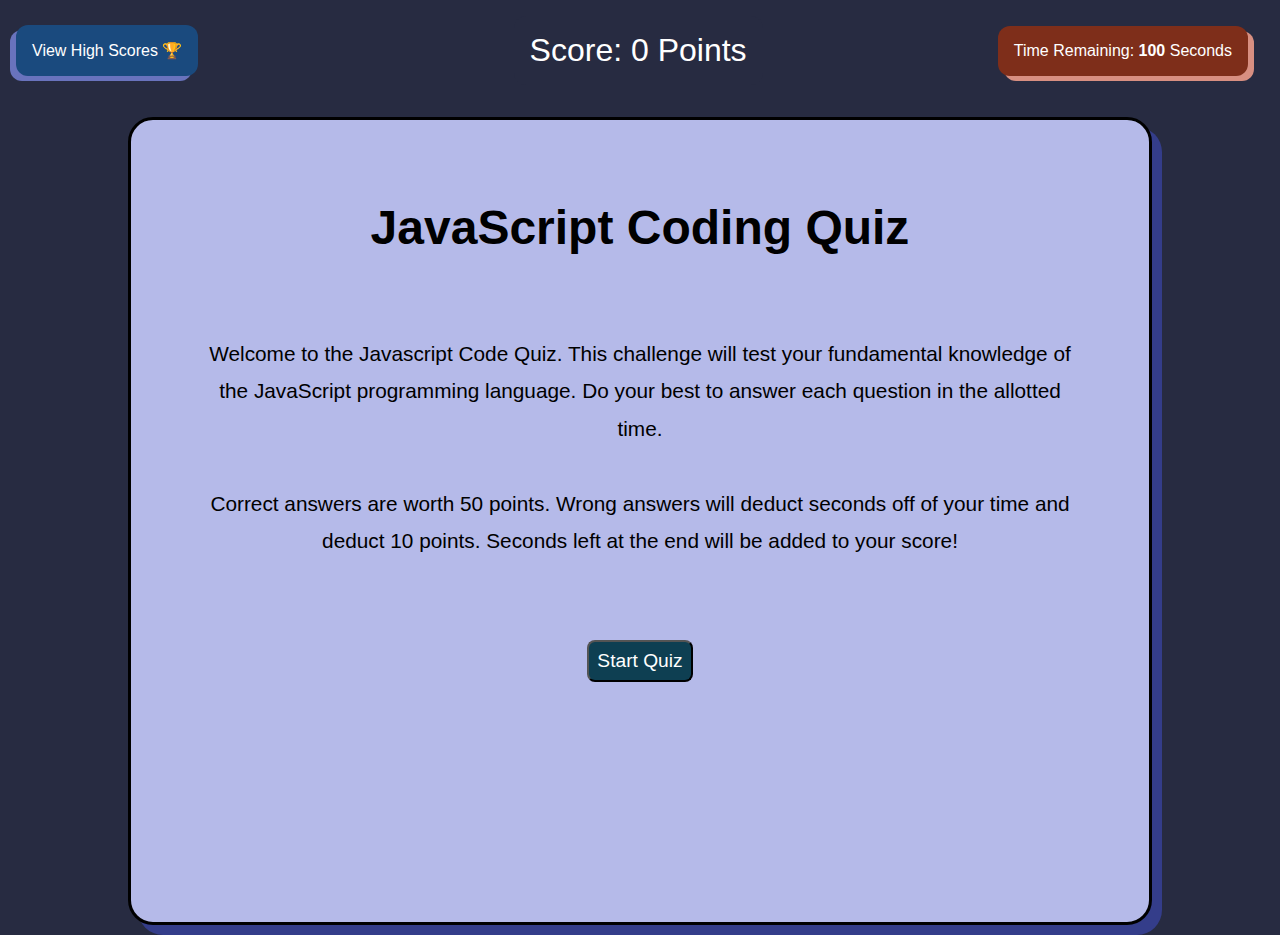
<file: index.html>
<!DOCTYPE html>
<html lang="en">
<head>
    <meta charset="UTF-8">
    <meta http-equiv="X-UA-Compatible" content="IE=edge">
    <meta name="viewport" content="width=device-width, initial-scale=1.0">
    <link rel="stylesheet" href="Assets/style.css">
    <title>JavaScript Code Quiz</title>
</head>
<body>
    
    <!-- Link to High Scores Page -->
    <header>
        <p id = "highscore" onclick="window.location.href='highscores.html'">View High Scores 🏆</p>
        <p class="scoreboard">Score: <span id="scoreboard"></span> Points</p>
        <p>Time Remaining: <span id="timer"></span> Seconds</p>
    </header>
    <!-- Main Code Quiz Container -->
    <section id="container">
        <h1 id="header">JavaScript Coding Quiz</h1>
        <p id="welcome-text">Welcome to the Javascript Code Quiz. This challenge will test your fundamental knowledge of the JavaScript programming language. Do your best to answer each question in the allotted time. <br><br>Correct answers are worth 50 points. Wrong answers will deduct seconds off of your time and deduct 10 points. Seconds left at the end will be added to your score!</p>
        <button id="startBtn">Start Quiz</button>
        <h3 id="question"></h3>
        <ul id="answers">
            <li id="answer-1" data-id="0"></li>
            <li id="answer-2" data-id="1"></li>
            <li id="answer-3" data-id="2"></li>
            <li id="answer-4" data-id="3"></li>
        </ul>
        
    </section>

</body>

<script src="Assets/quiz.js"></script>
</html>
</file>
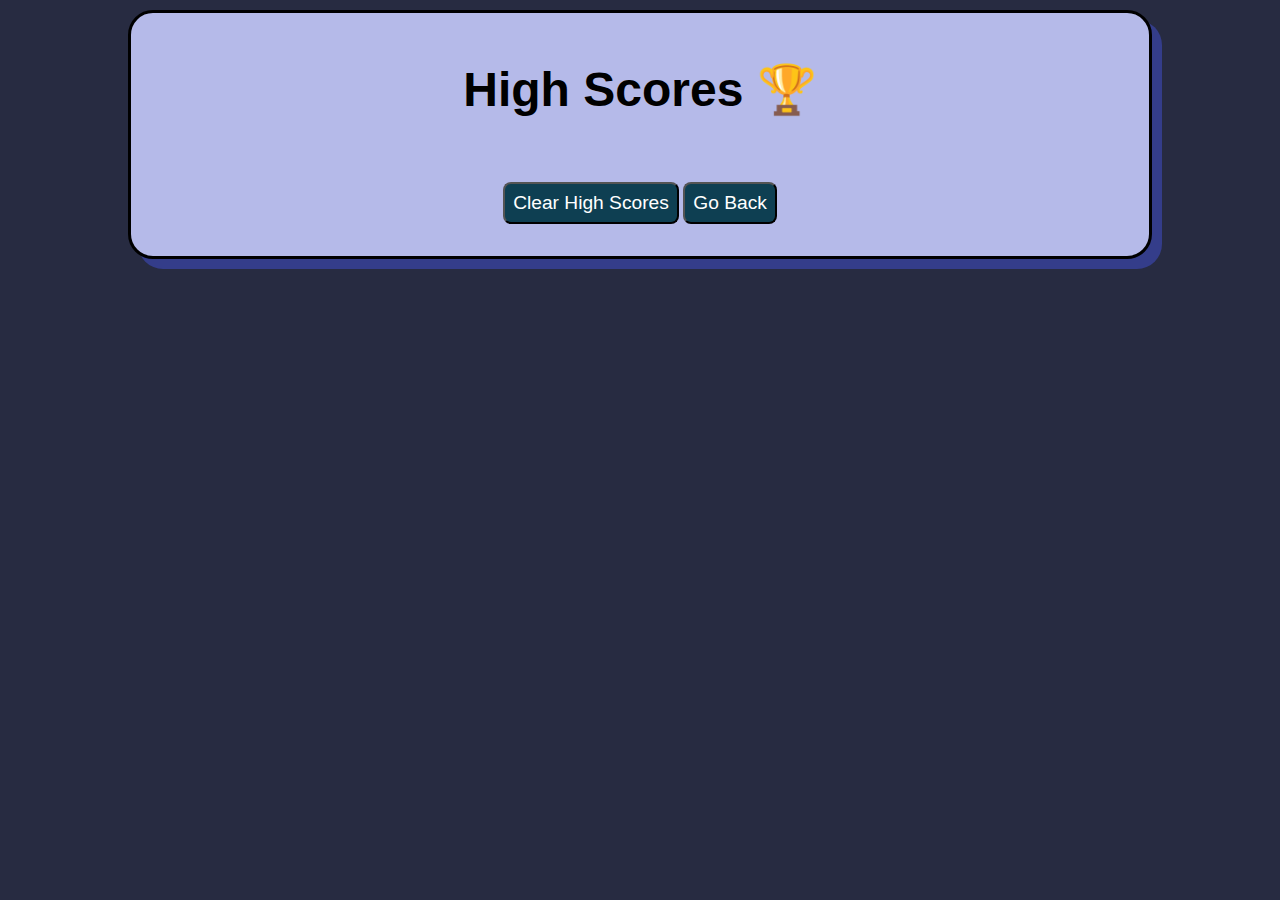
<file: highscores.html>
<!DOCTYPE html>
<html lang="en">
<head>
    <meta charset="UTF-8">
    <meta http-equiv="X-UA-Compatible" content="IE=edge">
    <meta name="viewport" content="width=device-width, initial-scale=1.0">
    <link rel="stylesheet" href="Assets/style.css">
    <title>JS Code Quiz High Scores</title>
</head>
<body>
        <!-- Main Code Quiz Container -->
        <section id="HScontainer">
            <h1 id="HSheader">High Scores 🏆</h1>
            <ol id="highscores"></ol>
            
            <section id="btn-container">
                <button id="clearHighScore">Clear High Scores</button>
                <button id="Go Back" onclick="window.location.href='index.html'">Go Back</button>
            </section>

        </section>

</body>

<script src="Assets/highscore.js"></script>

</html>
</file>
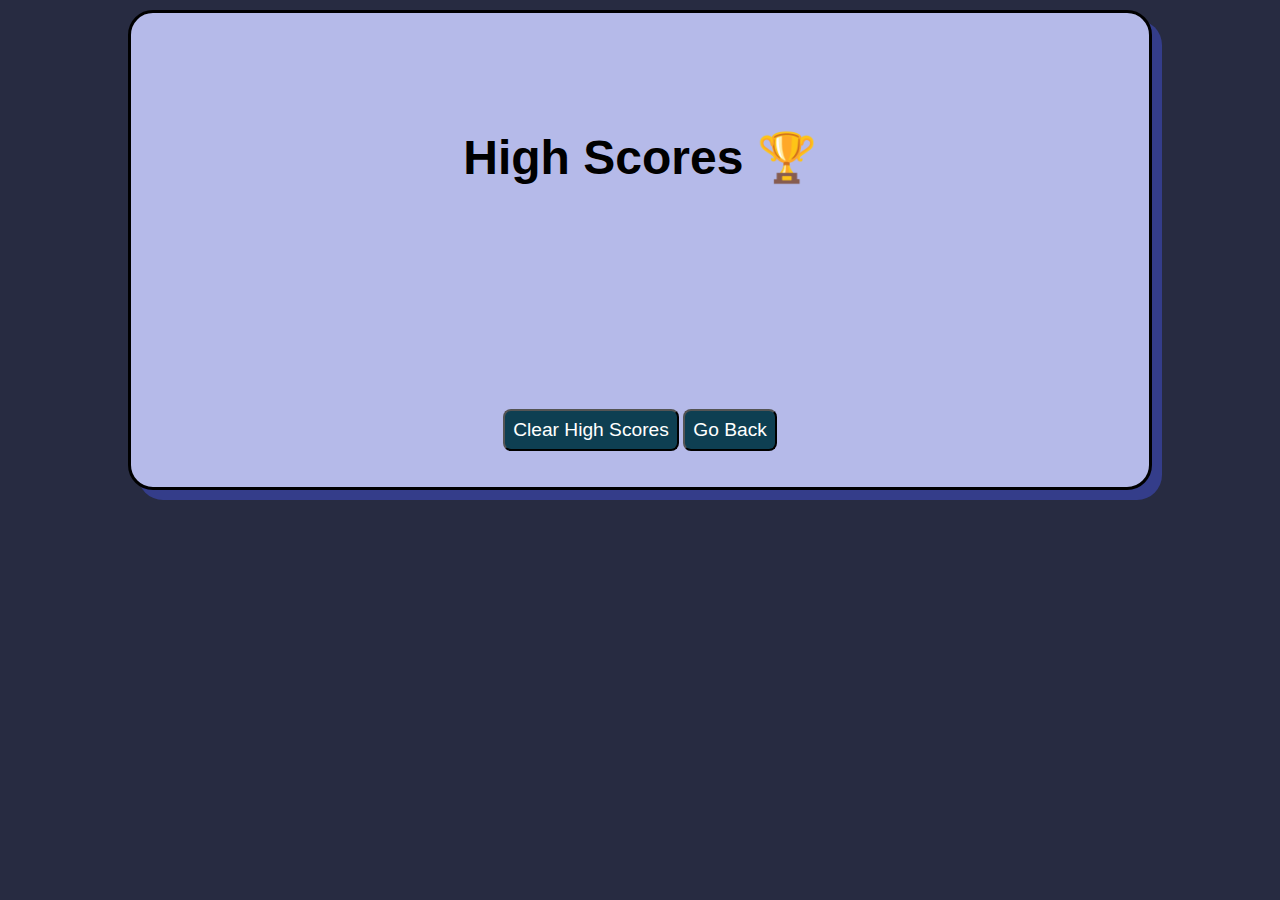
<file: Assets/highscores.html>
<!DOCTYPE html>
<html lang="en">
<head>
    <meta charset="UTF-8">
    <meta http-equiv="X-UA-Compatible" content="IE=edge">
    <meta name="viewport" content="width=device-width, initial-scale=1.0">
    <link rel="stylesheet" href="style.css">
    <title>JS Code Quiz High Scores</title>
</head>
<body>
        <!-- Main Code Quiz Container -->
        <section id="container">
            <h1 id="header">High Scores 🏆</h1>
            <ol id="highscores"></ol>
            
            <section id="btn-container">
                <button id="clearHighScore">Clear High Scores</button>
                <button id="Go Back" onclick="window.location.href='/Users/benkasper/Desktop/Coding/OSU Bootcamp/JS-Code-Quiz/JS-Code-Quiz/index.html'">Go Back</button>
            </section>

        </section>

</body>

<script src="highscore.js"></script>

</html>
</file>
<file: Assets/style.css>
/* Universal styling */
*{
    box-sizing: border-box;
    margin: 0;
    padding: 0;
}

body{
    background-color: rgb(39, 43, 65);
    font-size: 16px;
    font-family:'Trebuchet MS', 'Lucida Sans Unicode', 'Lucida Grande', 'Lucida Sans', Arial, sans-serif
}


/* Header styling, which includes the High Score link, the scoreboard and the Timer */
header{
    display: flex;
    align-items: center;
    width: 100%;
    justify-content: space-between;
    margin-top: 1rem;
    margin-bottom: 2rem;
}

    header #highscore{
        background-color: rgb(26, 74, 126);
        padding: 1rem;
        border-radius: 12px;
        margin-left: 1rem;
        text-decoration: none;
        color: white;
        box-shadow: -6px 5px 0px rgb(105, 115, 189);
    }

    header #highscore:hover{
        cursor: pointer;
    }

    header p{
        margin-right: 2rem;
        color: white;
        padding: 1rem;
        border-radius: 12px;
        background-color: rgb(126, 46, 26);
        box-shadow: 6px 5px 0px rgb(216, 143, 129);
    }

    header .scoreboard{
        color: white;
        margin-left: 5rem;
        font-size: 200%;
        font-weight: lighter;
        background-color: rgb(39, 43, 65);
        padding: 1rem;
        box-shadow: none;
    }

    header span{
        font-weight: bolder;
    }




/* Main quiz container */
#container {
    background-color: rgb(181, 186, 233);
    height: 100%;
    min-height: 30rem;
    width: 80%;
    display: flex;
    flex: 0 1 auto;
    flex-direction: column;
    justify-content: space-around;
    align-items: center;
    margin: 10px auto;
    box-shadow: 10px 10px  rgb(52, 61, 138);
    border-radius: 25px;
    border: 3px solid black;
}

    /* title of the quiz and weclome text. This will disappear on start */
    h1{
        font-size: 300%;
        margin: 5rem auto 5rem auto;
    }

    #container p{
        font-size: 130%;
        padding: 0 4rem;
        text-align: center;
        line-height: 180%;
        margin: auto auto 5rem auto;
    }

    #container h3{
        margin-bottom: 15rem;
        margin-right: 2rem;
        margin-left: 2rem;
        font-size: 150%;
        text-align: center;
    }

    input{
        font-size: 150%;
        border: 2px solid black;
        width: 5rem;
        padding: 0.2rem 0.5rem;
        border-radius: 5px;
    }

    label{
        font-size: 150%;
        font-weight: bold;
    }



    /* Unordered list that will act as the container for answers */
    ul{
        display: none;
        flex-direction: column;
        justify-content: space-evenly;
        min-height: 20rem;
        height:100%;
        margin-top: -20rem;
    }

    li{
        list-style: none;
        background-color:rgb(15, 15, 53);
        border-radius: 8px;
        color: white;
        padding: 0.8rem;
        text-align: center;
        min-width: 10rem;
    }

    li:hover{
        cursor: pointer;
    }

    /* Button to start */
    button{
        padding: 0.5rem;
        border-radius: 8px;
        color: white;
        background-color: rgb(14, 63, 82);
        font-size: 120%;
    }

    button:hover{
        cursor: pointer;
    }


/* some additional styling for the High Scores page */
    #highscores{
        display: flex;
        flex-direction: column;
        justify-content: space-between;
    }

    #highscores li{
        margin: auto auto 1rem auto;
    }

    #HScontainer {
        background-color: rgb(181, 186, 233);
        height: 100%;
        min-height: 30rem;
        width: 80%;
        display: flex;
        flex: 0 1 auto;
        flex-direction: column;
        justify-content: space-around;
        align-items: center;
        margin: 10px auto;
        box-shadow: 10px 10px  rgb(52, 61, 138);
        border-radius: 25px;
        border: 3px solid black;
    }
</file>
